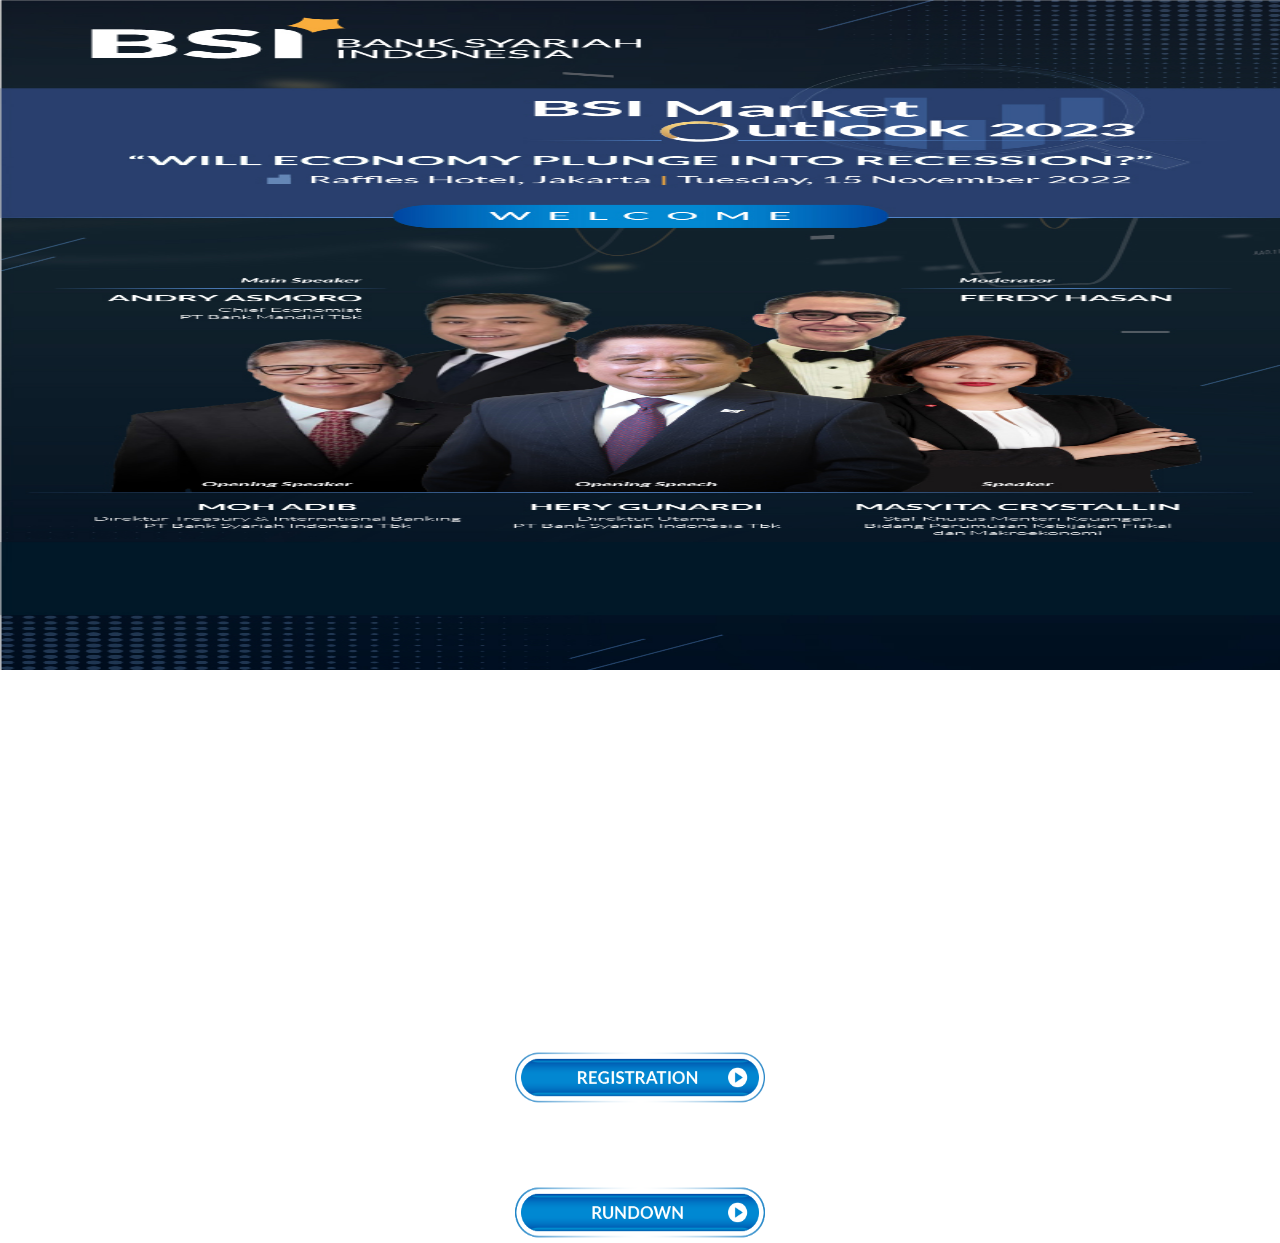
<file: index.html>
<!DOCTYPE html>
<html lang="en">
<head>
<meta charset="utf-8">
<meta http-equiv="X-UA-Compatible" content="IE=edge">
<meta name="viewport" content="width=device-width, initial-scale=1">
<title>Registration Form</title>
<link href="https://fonts.googleapis.com/css?family=Roboto|Varela+Round" rel="stylesheet">
<link rel="stylesheet" href="https://maxcdn.bootstrapcdn.com/font-awesome/4.7.0/css/font-awesome.min.css">
<link rel="stylesheet" href="https://maxcdn.bootstrapcdn.com/bootstrap/3.3.7/css/bootstrap.min.css">
<script src="https://ajax.googleapis.com/ajax/libs/jquery/1.12.4/jquery.min.js"></script>
<script src="https://maxcdn.bootstrapcdn.com/bootstrap/3.3.7/js/bootstrap.min.js"></script>
<style>
	.container {
 	  position: relative;
	  overflow: hidden;
	  width: 100%;
	  padding-top: 40%; /* 16:9 Aspect Ratio (divide 9 by 16 = 0.5625) */
      opacity: 0.5;
	}

    .center {
     margin: 0;
    position: absolute;
    top: 140%;
    left: 50%;
    -ms-transform: translate(-50%, -50%);
    transform: translate(-50%, -50%);
    }
    
	/* Then style the iframe to fit in the container div with full height and width */
	.responsive-iframe {
      position: absolute;
	  top: 0;
	  left: 0;
	  bottom: 0;
	  right: 0;
	  width: 100%;
	  height: 100%;
	}
    .content{
    background-image: url("welcome1.jpg");
    background-size: 100% 100%;
    background-repeat: no-repeat;
    height: 670px;
    }
    
    body {
        background-image: url("welcome1.jpg");
        background-size: 100% 100%;
        background-repeat: no-repeat;
        height: 670px;
    }

	
    @media screen and (orientation: landscape) {
		body {
            background-image: url("welcome1.jpg");
          }
			.center1 {
		   margin: 0;
 		   position: absolute;
		   top: 60%;
		   left: 17%;
 		   -ms-transform: translate(-50%, -50%);
 		   transform: translate(-50%, -50%);
		}
		.center2 {
		   margin: 0;
 		   position: absolute;
		   top: 60%;
		   left: 80%;
 		   -ms-transform: translate(-50%, -50%);
 		   transform: translate(-50%, -50%);
	    }
    @media screen and (min-width: 1200px) {
		body {
            background-image: url("welcome.jpg");
            }
		.center1 {
		   margin: 0;
 		   position: absolute;
		   top: 120%;
		   left: 50%;
 		   -ms-transform: translate(-50%, -50%);
 		   transform: translate(-50%, -50%);
	    }
		.center2 {
		   margin: 0;
 		   position: absolute;
		   top: 135%;
		   left: 50%;
 		   -ms-transform: translate(-50%, -50%);
 		   transform: translate(-50%, -50%);
	    }
	}

}


     /*Extra small devices (portrait phones, less than 576px)*/
	@media (max-width: 575.98px) {
	img {
	        margin-top: 65px;
	        width: 250px;
	        height: 380px;	 
            background-image: url("welcome.jpeg");

        }	
	}

	/*// Small devices (landscape phones, 576px and up)*/
	@media (min-width: 576px) and (max-width: 767.98px) {
		img {
	        margin-top: 65px;
	        width: 300px;
	        height: 390px; 
	    }
	}

	/*// Medium devices (tablets, 768px and up)*/
	@media (min-width: 768px) and (max-width: 991.98px) {
		img {
	        margin-top: 65px;
	        width: 450px;
	        height: 390px;
            background-image: url("welcome.jpeg");	 
	    }
	}

	/*// Large devices (desktops, 992px and up)*/
	@media (min-width: 992px) and (max-width: 1199.98px) { 
		img {
	        margin-top: 65px;
	        width: 600px;
	        height: 390px;	 
	    }
	 }

	/*// Extra large devices (large desktops, 1200px and up)*/
	@media (min-width: 1200px) {
		img {
	    	margin-top: 65px;
	        width: 900px;
	        height: 490px;
	        }
	}
    
 </style>
</head>
<body>
<div class="body">
    <div class="center1">
        <a href="./regis.html">
        <input type="image" src="btn1.png" name="submit" width="250" height="50" alt="submit"/>
        </a>
    </div>
    <div class="center2">
        <a href="./round.html">
        <input type="image" src="btn2.png" name="submit" width="250" height="50" alt="submit"/>
        </a>
    </div>

    </body>
</html>
</file>
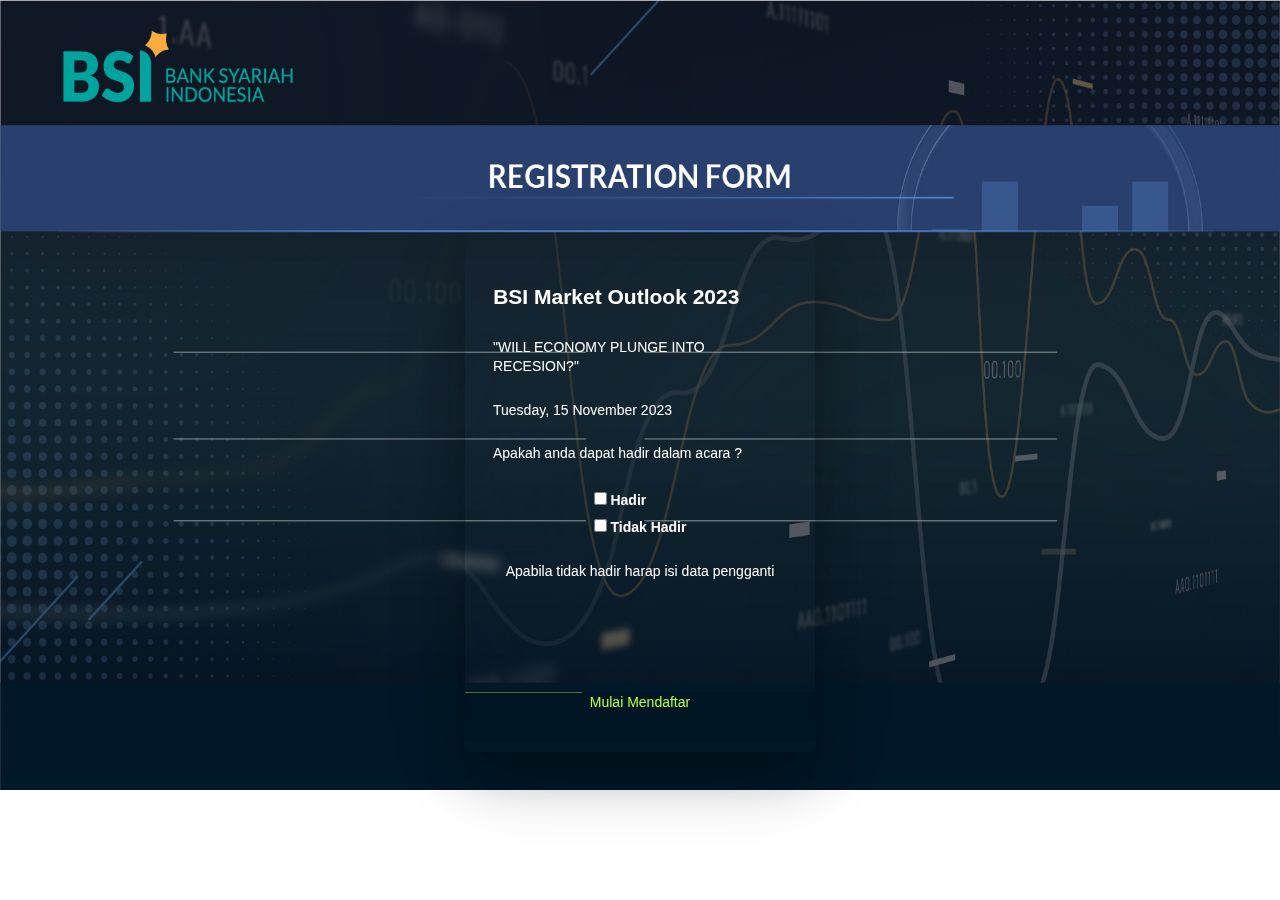
<file: regis.html>
<!DOCTYPE html>
<html lang="en">
<head>
<meta charset="utf-8">
<meta http-equiv="X-UA-Compatible" content="IE=edge">
<meta name="viewport" content="width=device-width, initial-scale=1">
<link rel="stylesheet" href="./style.css">
<title>Registration Form</title>
<link href="https://fonts.googleapis.com/css?family=Roboto|Varela+Round" rel="stylesheet">
<link rel="stylesheet" href="https://maxcdn.bootstrapcdn.com/font-awesome/4.7.0/css/font-awesome.min.css">
<link rel="stylesheet" href="https://maxcdn.bootstrapcdn.com/bootstrap/3.3.7/css/bootstrap.min.css">
<script src="https://ajax.googleapis.com/ajax/libs/jquery/1.12.4/jquery.min.js"></script>
<script src="https://maxcdn.bootstrapcdn.com/bootstrap/3.3.7/js/bootstrap.min.js"></script>
<script src="./script.js"></script>
<style>
	.container {
 	  position: relative;
	  overflow: hidden;
	  width: 100%;
	  padding-top: 40%; /* 16:9 Aspect Ratio (divide 9 by 16 = 0.5625) */
      opacity: 0.5;
	}

    .center {
     margin: 0;
    position: absolute;
    top: 140%;
    left: 50%;
    -ms-transform: translate(-50%, -50%);
    transform: translate(-50%, -50%);
    }
    
	/* Then style the iframe to fit in the container div with full height and width */
	.responsive-iframe {
      position: absolute;
	  top: 0;
	  left: 0;
	  bottom: 0;
	  right: 0;
	  width: 100%;
	  height: 100%;
	}
    .content{
    background-image: url("regist1.jpg");
    background-size: 100% 100%;
    background-repeat: no-repeat;
    height: 670px;
    }
    
    body {
        background-image: url("regist1.jpg");
        background-size: 100% 100%;
        background-repeat: no-repeat;
        height: 770px;
    }

	
    @media screen and (orientation: portrait) {
		body {
            background-image: url("regist.jpeg");
            }
		.center1 {
		   margin: 0;
 		   position: absolute;
		   top: 90%;
		   left: 50%;
 		   -ms-transform: translate(-50%, -50%);
 		   transform: translate(-50%, -50%);
	    }
		.center2 {
		   margin: 0;
 		   position: absolute;
		   top: 100%;
		   left: 50%;
 		   -ms-transform: translate(-50%, -50%);
 		   transform: translate(-50%, -50%);
	    }
	}

    @media screen and (orientation: landscape) {
		body {
            background-image: url("regist1.jpg");
          }
		.center1 {
		   margin: 0;
 		   position: absolute;
		   top: 60%;
		   left: 17%;
 		   -ms-transform: translate(-50%, -50%);
 		   transform: translate(-50%, -50%);
		}
		.center2 {
		   margin: 0;
 		   position: absolute;
		   top: 60%;
		   left: 80%;
 		   -ms-transform: translate(-50%, -50%);
 		   transform: translate(-50%, -50%);
	    }
	}


     /*Extra small devices (portrait phones, less than 576px)*/
	@media (max-width: 575.98px) {
	img {
	        margin-top: 65px;
	        width: 250px;
	        height: 380px;	 
            background-image: url("regist.jpeg");

        }	
	}

	/*// Small devices (landscape phones, 576px and up)*/
	@media (min-width: 576px) and (max-width: 767.98px) {
		img {
	        margin-top: 65px;
	        width: 300px;
	        height: 390px; 
	    }
	}

	/*// Medium devices (tablets, 768px and up)*/
	@media (min-width: 768px) and (max-width: 991.98px) {
		img {
	        margin-top: 65px;
	        width: 450px;
	        height: 390px;
                background-image: url("regist.jpeg"); 
	    }
	}

	/*// Large devices (desktops, 992px and up)*/
	@media (min-width: 992px) and (max-width: 1199.98px) { 
		img {
	        margin-top: 65px;
	        width: 600px;
	        height: 390px;
		background-image: url("regist1.jpg");
	    }
	 }

	/*// Extra large devices (large desktops, 1200px and up)*/
	@media (min-width: 1200px) {
		img {
	    	margin-top: 65px;
	        width: 900px;
	        height: 490px;
		background-image: url("regist1.jpg");
	        }
	}
    
 </style>
</head>
<header>
    <h1><strong></strong></h1>
    <br>
    <br>
    <br>
    <br>
    <br>
    <br>
    <br>
    <br>
    <br>
    <br>
    <p><strong></strong></p>
</header>
  
<section>
    <article>
      <form class="pure-steps"
       method="POST"
       action="https://script.google.com/macros/s/AKfycbzXow-cVewYxEFaESwt00htRcJ_PcnP2DuTE3vuPHLOf5dqfgRXBlqKZ66nYEn5Duslrw/exec"
       id="my-form">
       <input type="radio" name="steps" class="pure-steps_radio" id="step-0" checked="">
        <input type="radio" name="steps" class="pure-steps_radio" id="step-1">
        <input type="radio" name="steps" class="pure-steps_radio" id="step-2">
        <div class="pure-steps_group">
          <ol>
            <li class="pure-steps_group-step">
              <header>
                <h2 class="pure-steps_group-step_legend">BSI Market Outlook 2023</h2>
                <p class="pure-steps_group-step_item">"WILL ECONOMY PLUNGE INTO RECESION?"</p>
                <p class="pure-steps_group-step_item">Tuesday, 15 November 2023</p>
              </header>
              <p class="pure-steps_group-step_item">Apakah anda dapat hadir dalam acara ?</p>

              <div class="all-divs">
                <div>
                <input type="checkbox" id="pilihan1" name="pilihan1" value="Hadir" padding-left: 55px>
                <label for="pilihan1"> Hadir</label><br>
                <input type="checkbox" id="pilihan2" name="pilihan2" value="Tidak">
                <label for="pilihan2"> Tidak Hadir</label><br>
              </div>
              <br>              
              <p class="pure-steps_group-step_item">Apabila tidak hadir harap isi data pengganti</p>
              
            </li>
            <li class="pure-steps_group-step">
              <fieldset>
                <p class="pure-steps_group-step_legend">Form Registrasi</p>
                <p class="pure-steps_group-step_item flexy-item flexy-column reverse">
                  <input name="Nama" type="text" placeholder="Nama Lengkap" required>
                  <label for="input_nick">Full Name</label>
                </p>
  
                <p class="pure-steps_group-step_item flexy-item flexy-column reverse">
                  <input name="Email" type="email" placeholder="Alamat Email" required>
                  <label for="input_email">Email Address</label>
                </p>
                <p class="pure-steps_group-step_item flexy-item flexy-column reverse">
                  <input name="Perusahaan" type="text" placeholder="Nama Perusahaan" required>
                  <label for="input_nick">Company Name</label>
                </p>
                <p class="pure-steps_group-step_item flexy-item flexy-column reverse">
                  <input name="Nohp" type="text" placeholder="No Ponsel" required>
                  <label for="input_nick">Mobile Number</label>
                </p>
                <p class="pure-steps_group-step_item flexy-item flexy-column reverse">
                  <input name="Jabatan" type="text" placeholder="Jabatan" required>
                  <label for="input_nick">Title</label>
                </p>
              </fieldset>
            </li>
            <li class="pure-steps_group-step flexy-item">
              <div class="pure-steps_preload">
                <svg version="1.1" id="Layer_1" xmlns="http://www.w3.org/2000/svg" xmlns:xlink="http://www.w3.org/1999/xlink" x="0px" y="0px" viewBox="0 0 32 32" style="enable-background:new 0 0 32 32;" xml:space="preserve">
                  <path d="M31.8,3.6c-0.2-0.5-0.4-0.9-0.9-1.2C30.4,2,29.7,1.8,29,1.9c-0.6,0.1-1.2,0.4-1.6,1l-8.5,11.2l0,0l-7.2,9.5l-7.1-9.4 c-0.5-0.7-1.3-1-2.1-1c-0.5,0-1,0.2-1.4,0.5c-0.5,0.4-0.9,1-1,1.7s0.1,1.2,0.5,1.8l9.1,12.1l0,0c0.1,0.2,0.3,0.3,0.4,0.4 c0.4,0.3,0.9,0.5,1.4,0.5c0.8,0,1.6-0.3,2.1-1L22.1,18l0,0l9.1-12.1C32,5.2,32.1,4.4,31.8,3.6z"></path>
                </svg>
              </div>
            </li>
          </ol>
          <ol class="pure-steps_group-triggers">
            <li class="pure-steps_group-triggers_item">
              <label for="step-0">Restart</label>
            </li>
            <li class="pure-steps_group-triggers_item">
              <label for="step-1"><strong>Mulai Mendaftar</strong></label>
            </li>
            <li class="pure-steps_group-triggers_item">
            <button for="step-2" class="button-41" type="submit">Submit</button> 
 <!--            <label for="step-2" type="hidden"><strong>Send</strong></label> -->
            </li>
          </ol>
        </div>
  <!--      <br>
        <label for="step-0">Restart</label> -->
 
      </form>
    </article>
  </html>
</file>
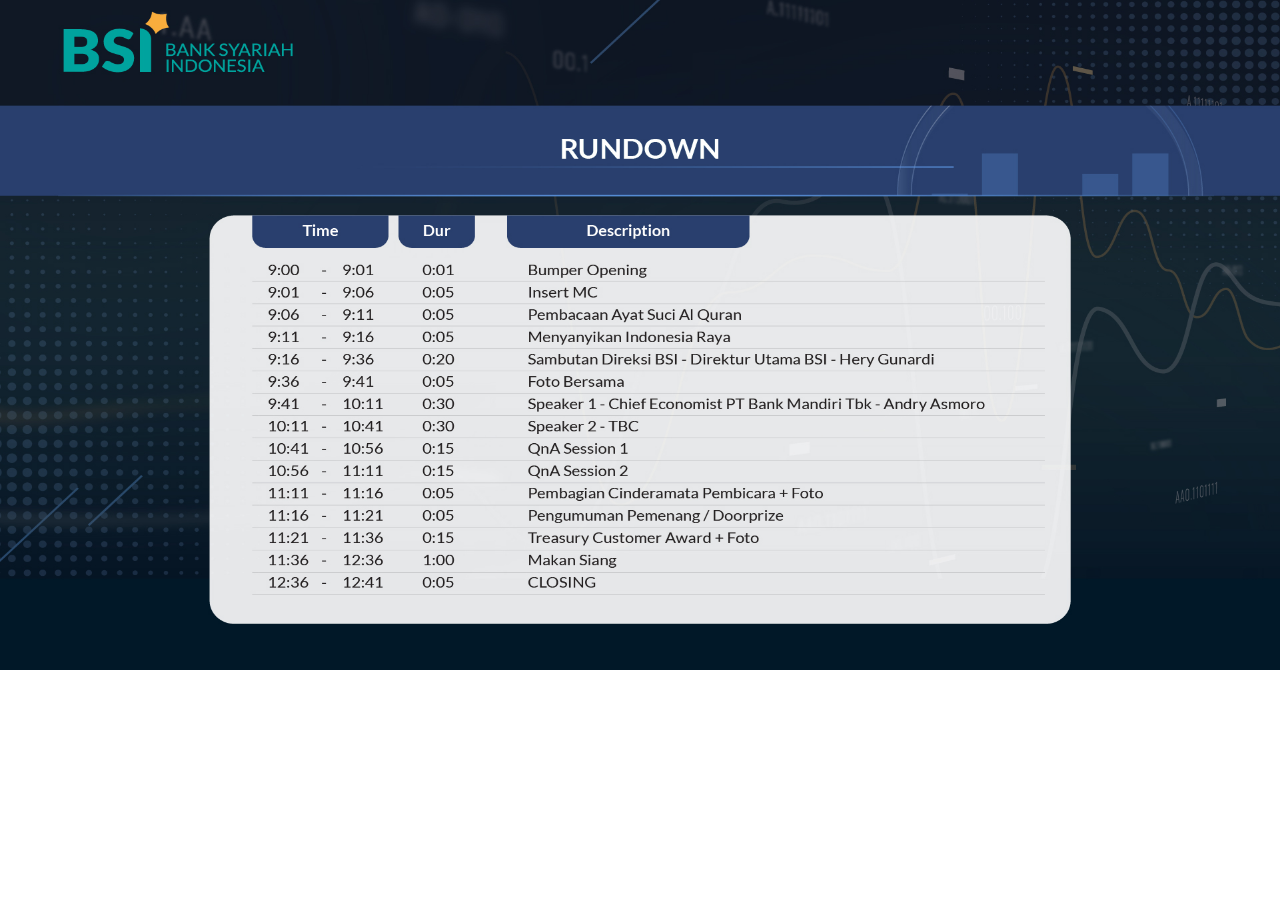
<file: round.html>
<!DOCTYPE html>
<html lang="en">
<head>
<meta charset="utf-8">
<meta http-equiv="X-UA-Compatible" content="IE=edge">
<meta name="viewport" content="width=device-width, initial-scale=1">
<title>Registration Form</title>
<link href="https://fonts.googleapis.com/css?family=Roboto|Varela+Round" rel="stylesheet">
<link rel="stylesheet" href="https://maxcdn.bootstrapcdn.com/font-awesome/4.7.0/css/font-awesome.min.css">
<link rel="stylesheet" href="https://maxcdn.bootstrapcdn.com/bootstrap/3.3.7/css/bootstrap.min.css">
<script src="https://ajax.googleapis.com/ajax/libs/jquery/1.12.4/jquery.min.js"></script>
<script src="https://maxcdn.bootstrapcdn.com/bootstrap/3.3.7/js/bootstrap.min.js"></script>
<style>
	.container {
 	  position: relative;
	  overflow: hidden;
	  width: 100%;
	  padding-top: 40%; /* 16:9 Aspect Ratio (divide 9 by 16 = 0.5625) */
      opacity: 0.5;
	}

    .center {
     margin: 0;
    position: absolute;
    top: 50%;
    left: 50%;
    -ms-transform: translate(-50%, -50%);
    transform: translate(-50%, -50%);
    }
    
	/* Then style the iframe to fit in the container div with full height and width */
	.responsive-iframe {
      position: absolute;
	  top: 0;
	  left: 0;
	  bottom: 0;
	  right: 0;
	  width: 100%;
	  height: 100%;
	}

    .content{
    background-image: url("round.jpg");
    background-size: 100% 100%;
    background-repeat: no-repeat;
    height: 670px;
    }
    
    body {
        background-image: url("round.jpg");
        background-size: 100% 100%;
        background-repeat: no-repeat;
        height: 670px;
    }

    @media screen and (orientation: landscape) {
         body {
            background-image: url("round1.jpeg");
            }
    }

    @media screen and (min-width: 1200px) {
          body {
            background-image: url("round.jpg");
          }
    }
    


     /*Extra small devices (portrait phones, less than 576px)*/
	@media (max-width: 575.98px) {
	img {
	        margin-top: 65px;
	        width: 250px;
	        height: 380px;	 
            background-image: url("round1.jpeg");

        }	
	}

	/*// Small devices (landscape phones, 576px and up)*/
	@media (min-width: 576px) and (max-width: 767.98px) {
		img {
	        margin-top: 65px;
	        width: 300px;
	        height: 390px; 
	    }
	}

	/*// Medium devices (tablets, 768px and up)*/
	@media (min-width: 768px) and (max-width: 991.98px) {
		img {
	        margin-top: 65px;
	        width: 450px;
	        height: 390px;
            background-image: url("round1.jpeg");	 
	    }
	}

	/*// Large devices (desktops, 992px and up)*/
	@media (min-width: 992px) and (max-width: 1199.98px) { 
		img {
	        margin-top: 65px;
	        width: 600px;
	        height: 390px;	 
	    }
	 }

	/*// Extra large devices (large desktops, 1200px and up)*/
	@media (min-width: 1200px) {
		img {
	    	margin-top: 65px;
	        width: 900px;
	        height: 490px;
	        }
	}



 </style>
</head>
<body>
<div class="body">
    <div class="center">
      </div>

    </body>
</html>
</file>
<file: style.css>
@import url(https://fonts.googleapis.com/css?family=Open+Sans:700,300);
html, body, div, span, applet, object, iframe,
h1, h2, h3, h4, h5, h6, p, blockquote, pre,
a, abbr, acronym, address, big, cite, code,
del, dfn, em, img, ins, kbd, q, s, samp,
small, strike, strong, sub, sup, tt, var,
b, u, i, center,
dl, dt, dd, ol, ul, li,
fieldset, form, label, legend, button,
table, caption, tbody, tfoot, thead, tr, th, td,
article, aside, canvas, details, embed,
figure, figcaption, footer, header, hgroup,
menu, nav, output, ruby, section, summary,
time, mark, audio, video {
  margin: 0;
  padding: 0;
  border: 0;
  font: inherit;
  font-size: 100%;
  vertical-align: baseline;
}

html {
  line-height: 1;
}

ol, ul {
  list-style: none;
}

table {
  border-collapse: collapse;
  border-spacing: 0;
}

caption, th, td {
  text-align: left;
  font-weight: normal;
  vertical-align: middle;
}

q, blockquote {
  quotes: none;
}
q:before, q:after, blockquote:before, blockquote:after {
  content: "";
  content: none;
}

a img {
  border: none;
}

article, aside, details, figcaption, figure, footer, header, hgroup, main, menu, nav, section, summary {
  display: block;
}

body {
  font-family: "Open Sans", sans-serif;
  font-size: 16px;
  text-align: center;
  color: #444;
  background-image: url("regist.jpeg");
  background-size: 100% 100%;
  background-repeat: no-repeat;
  height: 770px;

}

header {
  margin-bottom: 1em;
}

h1 {
  font-size: 2em;
  margin: 2em 0 1em;
}

strong {
  font-weight: 700;
}

p {
  line-height: 1.4em;
}

article header {
  margin: 0;
}

.full-height {
  height: 26em;
  align-items: center;
}

.flexy-item {
  display: flex;
  flex-direction: row;
  justify-content: center;
  position: relative;
}

.flexy-column {
  flex-direction: column;
}
.flexy-column.reverse {
  flex-direction: column-reverse;
}

.flexy-item_child {
  flex: 1 0 100%;
}

.pure-steps {
  display: inline-block;
  width: 25em;
  color: white;
  margin-bottom: 3em;
}
.pure-steps strong {
  color: #B2FF41;
  font-weight: 300;
}
.pure-steps .pure-steps_group {
  position: relative;
  min-height: 37em;
  border-radius: .4em;
  overflow: hidden;
  box-shadow: 0 1.7em 5.5em -0.94em rgba(0, 0, 0, 0.3), 0 2em 3em 0.5em rgba(0, 0, 0, 0.1), 0 1.8em 2em -1.5em rgba(0, 0, 0, 0.2);
  background-image: transparent;
  background-position: 0 0;
  background-size: 300%;
  will-change: background, box-shadow;
  transition: all 0.3s ease-out;
}
.pure-steps .pure-steps_group .pure-steps_group-step {
  position: absolute;
  left: 0;
  top: 0;
  width: 100%;
  transform: translate(100%);
  opacity: 0;
  will-change: transform, opacity;
  transition: all 0.6s ease-in-out;
  text-align: left;
}
.pure-steps .pure-steps_group .pure-steps_group-step:last-child {
  text-align: center;
}
.pure-steps .pure-steps_group .pure-steps_group-step .pure-steps_group-step_legend {
  font-size: 1.5em;
  font-weight: 700;
  padding: 1.5em 1.34em 1em;
  line-height: 1em;
  position: relative;
}
.pure-steps .pure-steps_group .pure-steps_group-step .pure-steps_group-step_item {
  padding: 0 2em 1em;
}
.pure-steps .pure-steps_group .pure-steps_group-step .pure-steps_group-step_item label {
  font-size: .8em;
  display: block;
  opacity: .6;
}
.pure-steps .pure-steps_group .pure-steps_group-step .pure-steps_group-step_item input {
  font-size: 1em;
  box-sizing: border-box;
  width: 100%;
  border: 0;
  line-height: 1.5em;
  background-color: transparent;
  background-image: linear-gradient(0deg, rgba(0, 0, 0, 0) 0%, #e5e5e5 1px), linear-gradient(0deg, rgba(0, 0, 0, 0) 0%, #b2ff41 1px);
  background-size: 100% 1px, 0% 1px;
  background-repeat: no-repeat;
  outline: none;
  will-change: background;
  transition: background 0.3s ease-in-out;
  color: white;
  font-family: "Open Sans", sans-serif;
  font-weight: 300;
}
.pure-steps .pure-steps_group .pure-steps_group-step .pure-steps_group-step_item input:focus {
  color: white;
  background-size: 0% 1px, 100% 1px;
}
.pure-steps .pure-steps_group .pure-steps_group-step .pure-steps_group-step_item input:focus + label {
  opacity: 1;
  color: #B2FF41;
}
.pure-steps .pure-steps_group .pure-steps_group-step .pure-steps_group-step_item input::-webkit-input-placeholder {
  color: rgba(255, 255, 255, 0.6);
}
.pure-steps .pure-steps_group .pure-steps_group-step .pure-steps_group-step_item input:-moz-placeholder {
  /* Firefox 18- */
  color: rgba(255, 255, 255, 0.6);
}
.pure-steps .pure-steps_group .pure-steps_group-step .pure-steps_group-step_item input::-moz-placeholder {
  /* Firefox 19+ */
  color: rgba(255, 255, 255, 0.6);
}
.pure-steps .pure-steps_group .pure-steps_group-step .pure-steps_group-step_item input:-ms-input-placeholder {
  color: rgba(255, 255, 255, 0.6);
}
.pure-steps .pure-steps_radio {
  display: none;
}
.pure-steps .pure-steps_group-triggers {
  position: absolute;
  left: 0;
  bottom: 0;
  width: 100%;
  height: 3.6em;
  border-radius: 0 0 .4em .4em;
  background-color: rgba(0, 0, 0, 0.1);
  will-change: opacity;
  transition: opacity 0.3s ease-in-out;
}
.pure-steps .pure-steps_group-triggers:before {
  content: '';
  display: inline-block;
  position: absolute;
  left: 0;
  width: 0%;
  height: .1em;
  background: rgba(178, 255, 65, 0.4);
  will-change: width;
  transition: width 0.6s ease-in-out;
}
.pure-steps .pure-steps_group-triggers .pure-steps_group-triggers_item {
  display: none;
}
.pure-steps .pure-steps_group-triggers .pure-steps_group-triggers_item label .pure-steps_group-triggers_item button {
  display: block;
  padding: 1.2em;
  color: white;
}
.pure-steps .pure-steps_radio:nth-child(1):checked ~ .pure-steps_group {
  background-position: 25% 0;
}
.pure-steps .pure-steps_radio:nth-child(1):checked ~ .pure-steps_group .pure-steps_group-triggers:before {
  width: 33.333%;
}
.pure-steps .pure-steps_radio:nth-child(1):checked ~ .pure-steps_group .pure-steps_group-triggers .pure-steps_group-triggers_item:nth-child(2) {
  display: block;
}
.pure-steps .pure-steps_radio:nth-child(1):checked ~ .pure-steps_group .pure-steps_group-step:nth-child(1) {
  opacity: 1;
  transform: translate(0);
}
.pure-steps .pure-steps_radio:nth-child(2):checked ~ .pure-steps_group {
  background-position: 50% 0;
}
.pure-steps .pure-steps_radio:nth-child(2):checked ~ .pure-steps_group .pure-steps_group-triggers:before {
  width: 66.666%;
}
.pure-steps .pure-steps_radio:nth-child(2):checked ~ .pure-steps_group .pure-steps_group-triggers .pure-steps_group-triggers_item:nth-child(3) {
  display: block;
}
.pure-steps .pure-steps_radio:nth-child(2):checked ~ .pure-steps_group .pure-steps_group-step:nth-child(2) {
  opacity: 1;
  transform: translate(0);
}
.pure-steps .pure-steps_radio:nth-child(3):checked ~ .pure-steps_group {
  background-position: 75% 0;
}
.pure-steps .pure-steps_radio:nth-child(3):checked ~ .pure-steps_group .pure-steps_group-triggers {
  opacity: 0;
  transition-delay: 0.6s;
}
.pure-steps .pure-steps_radio:nth-child(3):checked ~ .pure-steps_group .pure-steps_group-step {
  align-items: center;
  height: 100%;
}
.pure-steps .pure-steps_radio:nth-child(3):checked ~ .pure-steps_group .pure-steps_group-step .pure-steps_preload {
  display: block;
  height: .1em;
  width: 100%;
  box-sizing: border-box;
  margin: 0 2em;
  background-image: linear-gradient(0deg, rgba(255, 59, 153, 0.4) 0%, rgba(255, 157, 0, 0.4) 50%, rgba(178, 255, 65, 0.4) 100%);
  background-size: 0 10em;
  background-position: top center;
  background-repeat: no-repeat;
  will-change: background-image;
  transition: background-image 3s linear;
  -webkit-animation: preloadLine 3s ease-out forwards;
          animation: preloadLine 3s ease-out forwards;
}
.pure-steps .pure-steps_radio:nth-child(3):checked ~ .pure-steps_group .pure-steps_group-step .pure-steps_preload svg {
  font-size: 1.2em;
  width: auto;
  height: 1em;
  padding: 1em;
  border-radius: 2em;
  background-color: #5BD670;
  fill: white;
  margin-top: -1.5em;
  transform: scale(0);
  -webkit-animation: preloadTic .8s linear forwards;
          animation: preloadTic .8s linear forwards;
  -webkit-animation-delay: 3s;
          animation-delay: 3s;
}
.pure-steps .pure-steps_radio:nth-child(3):checked ~ .pure-steps_group .pure-steps_group-triggers:before {
  width: 99.999%;
}
.pure-steps .pure-steps_radio:nth-child(3):checked ~ .pure-steps_group .pure-steps_group-triggers .pure-steps_group-triggers_item:nth-child(4) {
  display: block;
}
.pure-steps .pure-steps_radio:nth-child(3):checked ~ .pure-steps_group .pure-steps_group-step:nth-child(3) {
  opacity: 1;
  transform: translate(0);
}
.button-41 {
  background-color: initial;
  background-image: linear-gradient(-180deg, #00D775, #00BD68);
  border-radius: 5px;
  box-shadow: rgba(0, 0, 0, 0.1) 0 2px 4px;
  color: #FFFFFF;
  cursor: pointer;
  display: inline-block;
  font-family: Inter,-apple-system,system-ui,Roboto,"Helvetica Neue",Arial,sans-serif;
  height: 40px;
  line-height: 40px;
  outline: 0;
  overflow: hidden;
  padding: 0 20px;
  pointer-events: auto;
  position: relative;
  text-align: center;
  touch-action: manipulation;
  user-select: none;
  -webkit-user-select: none;
  vertical-align: top;
  white-space: nowrap;
  width: 70%;
  z-index: 9;
  border: 0;
}

.button-41:hover {
  background: #00bd68;
}

@-webkit-keyframes preloadLine {
  0% {
    background-position: bottom center;
    background-size: 0 10em;
  }
  100% {
    background-position: top center;
    background-size: 100% 10em;
  }
}

@keyframes preloadLine {
  0% {
    background-position: bottom center;
    background-size: 0 10em;
  }
  100% {
    background-position: top center;
    background-size: 100% 10em;
  }
}
@-webkit-keyframes preloadTic {
  0% {
    transform: scale(0);
  }
  20% {
    transform: scale(0.2);
    -webkit-animation-timing-function: ease-out;
            animation-timing-function: ease-out;
  }
  50% {
    transform: scale(1.3);
    -webkit-animation-timing-function: ease-in;
            animation-timing-function: ease-in;
  }
  65% {
    transform: scale(0.9);
    -webkit-animation-timing-function: ease-out;
            animation-timing-function: ease-out;
  }
  80%,
    100% {
    transform: scale(1);
  }
}
@keyframes preloadTic {
  0% {
    transform: scale(0);
  }
  20% {
    transform: scale(0.2);
    -webkit-animation-timing-function: ease-out;
            animation-timing-function: ease-out;
  }
  50% {
    transform: scale(1.3);
    -webkit-animation-timing-function: ease-in;
            animation-timing-function: ease-in;
  }
  65% {
    transform: scale(0.9);
    -webkit-animation-timing-function: ease-out;
            animation-timing-function: ease-out;
  }
  80%,
    100% {
    transform: scale(1);
  }
}
  .all-divs{
    text-align:justify;
    display:flex;
    flex-direction:column;
    align-items:center;
    justify-content:center;
}
</file>
